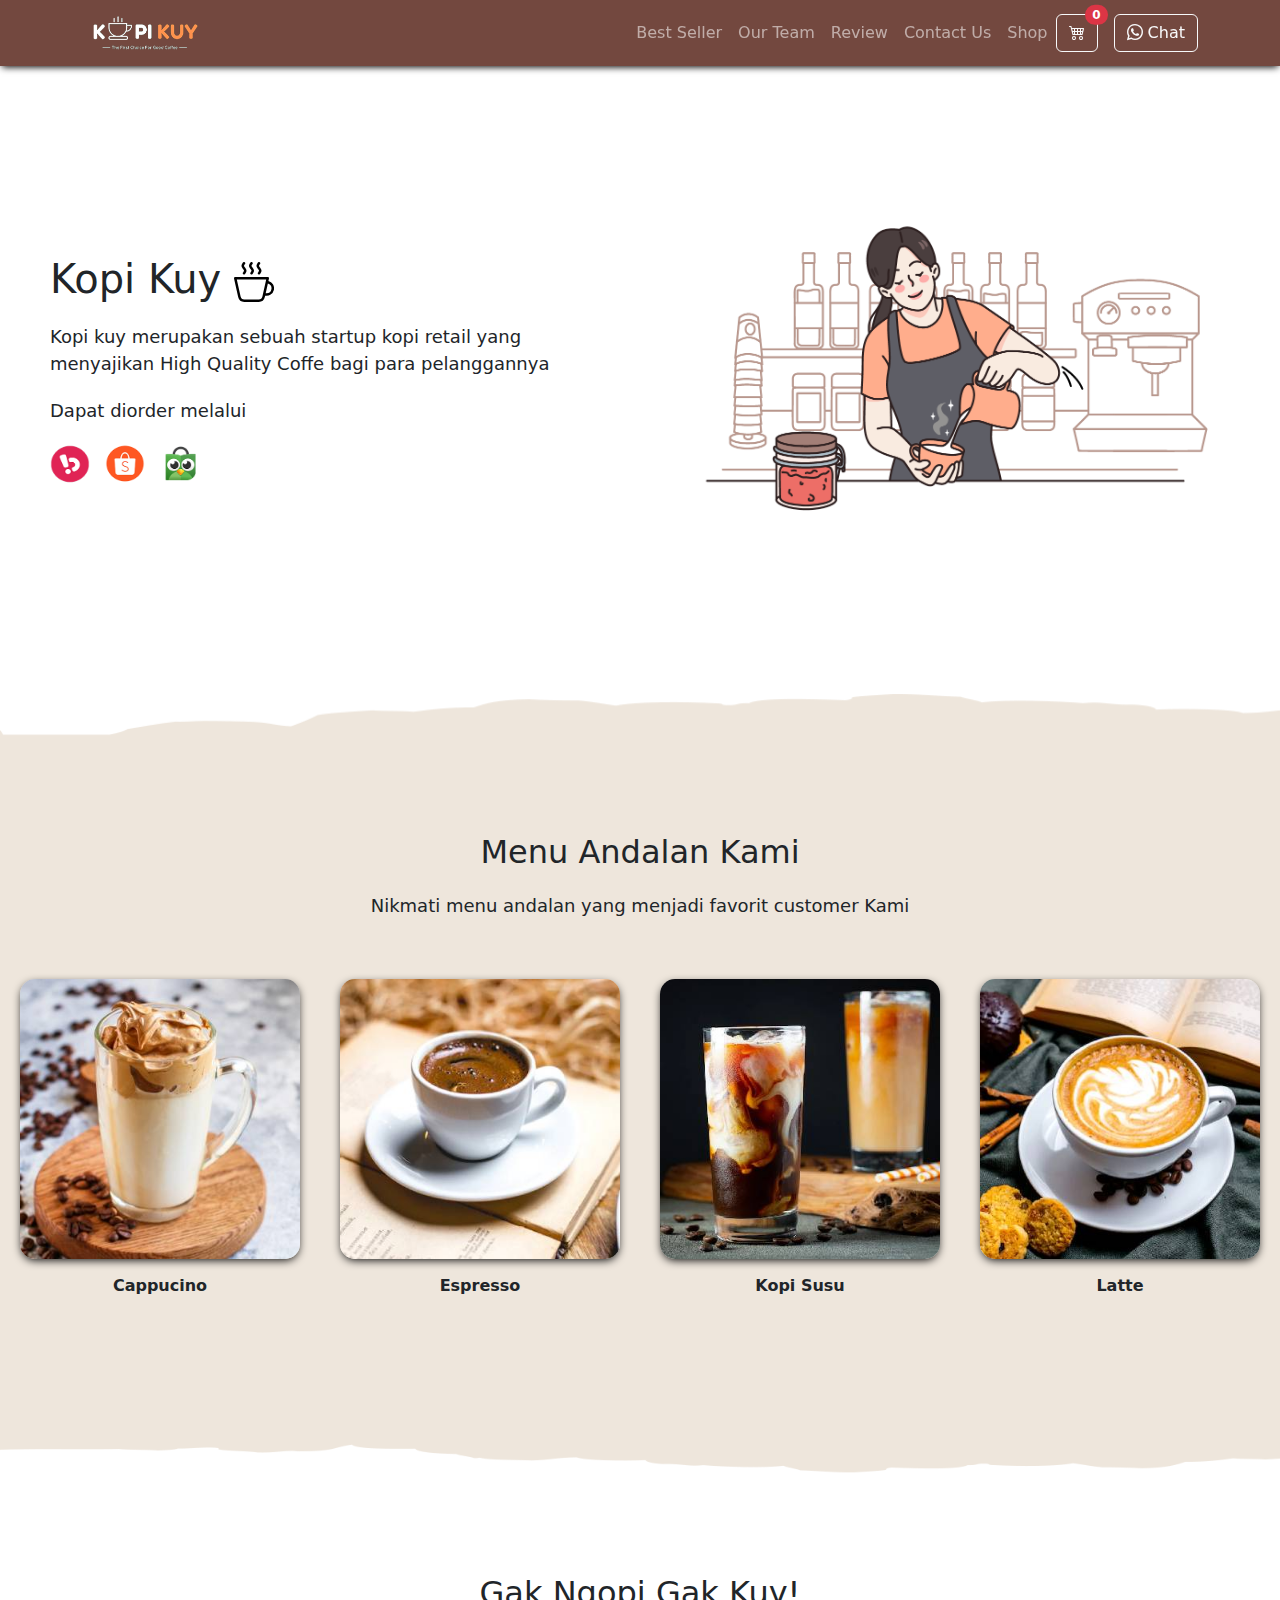
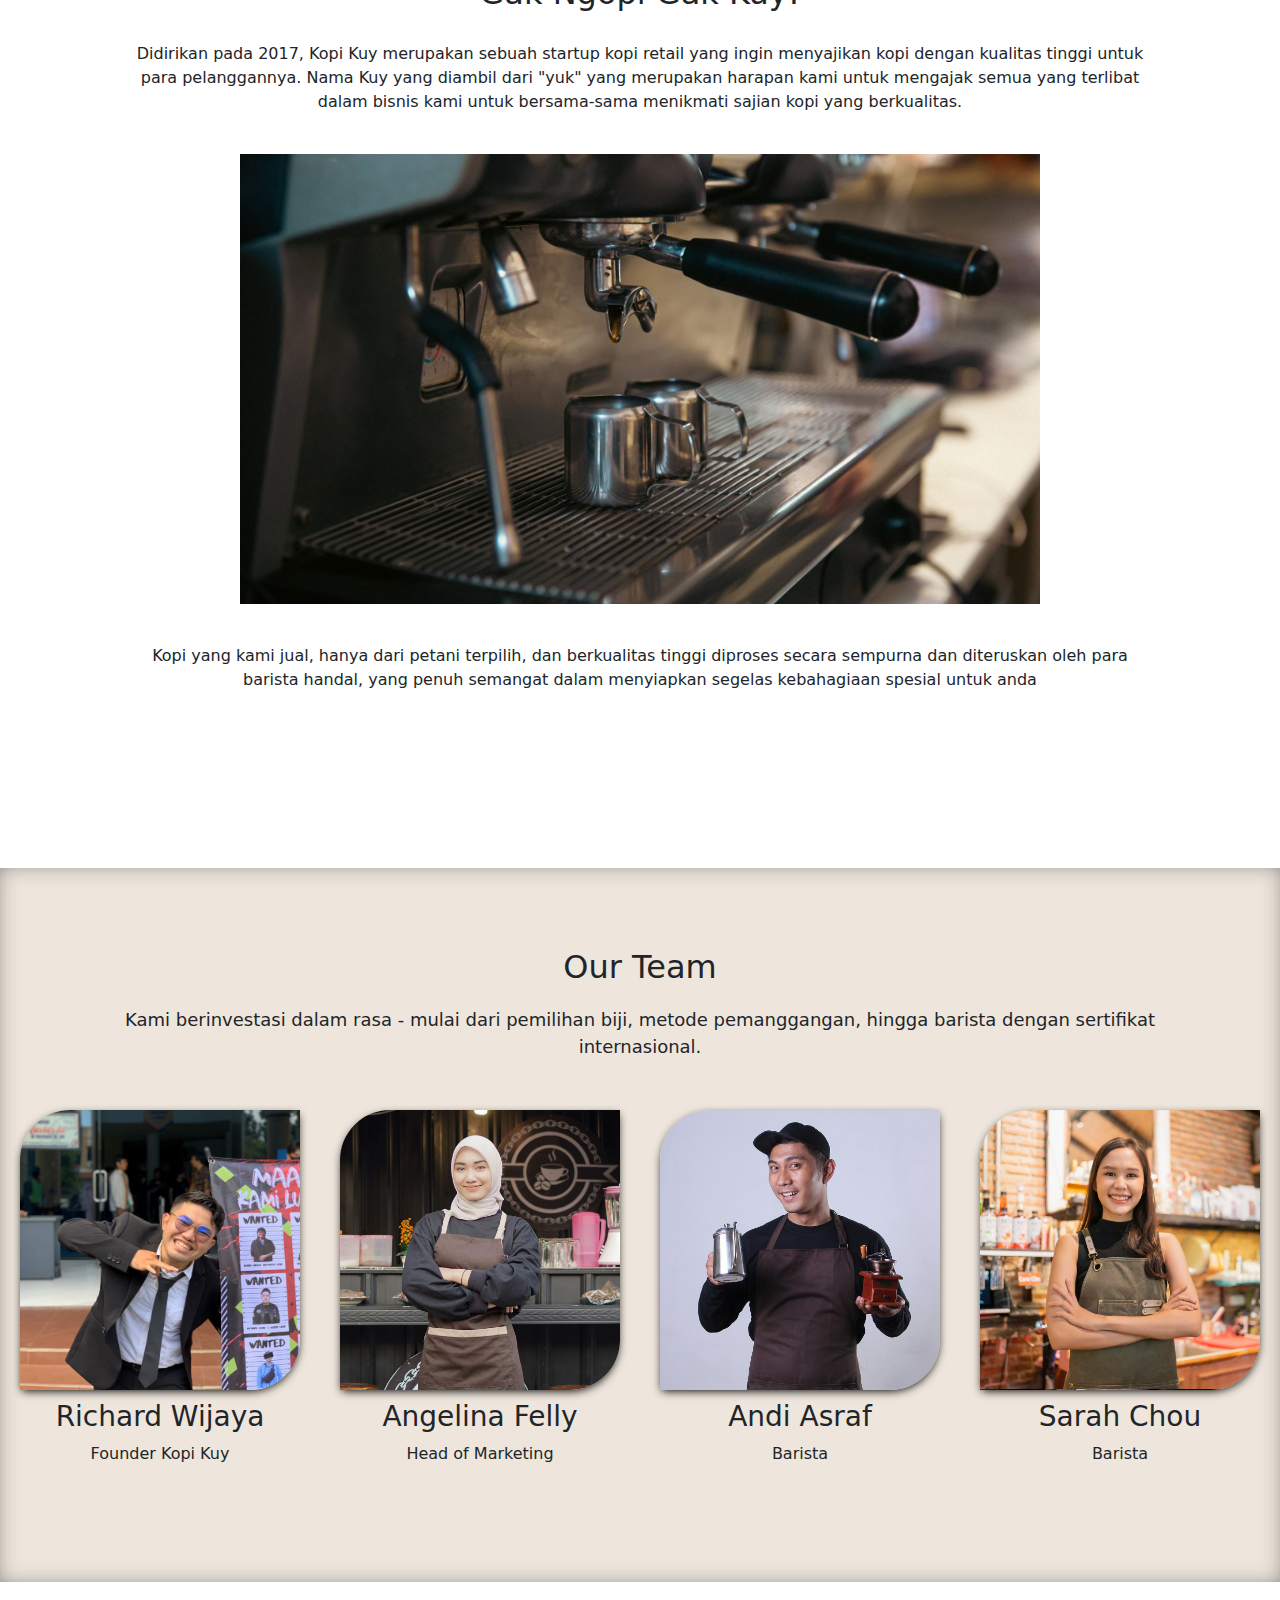
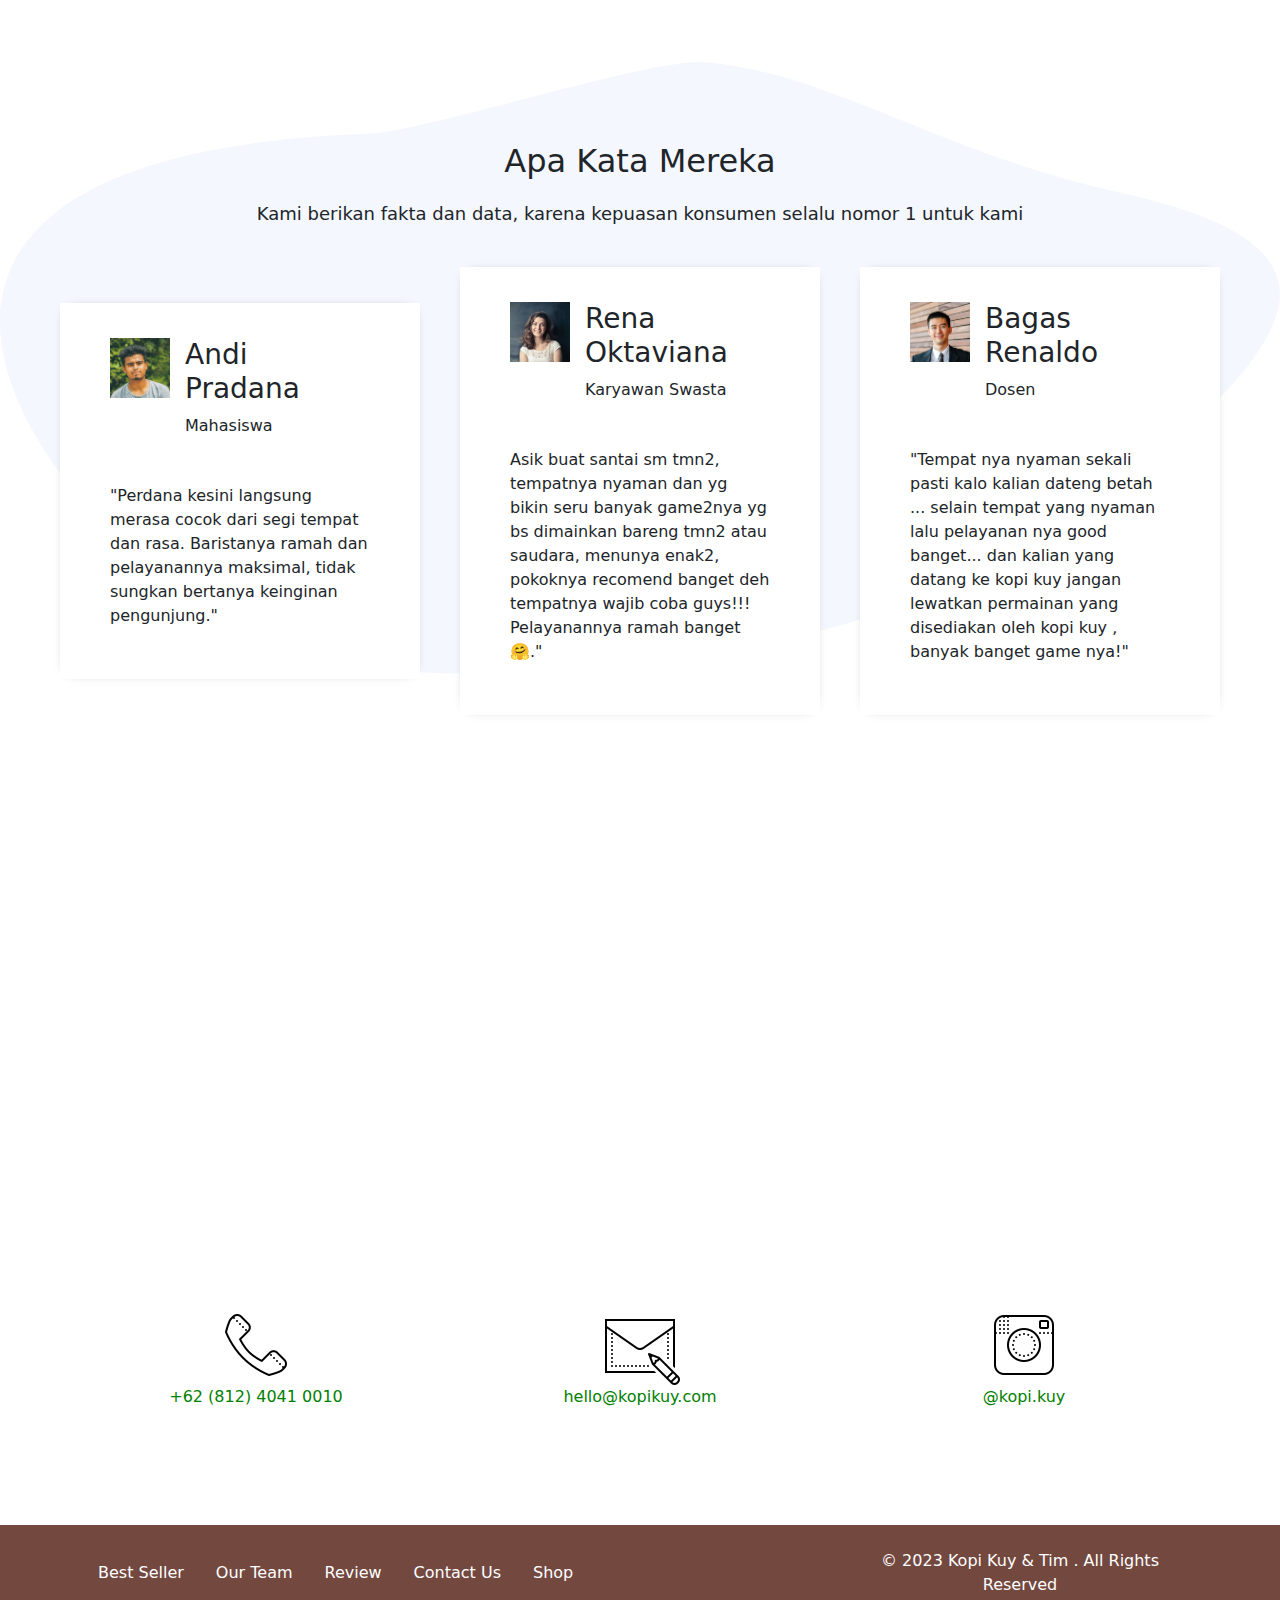
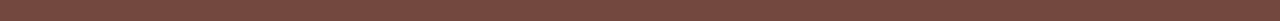
<file: index.html>
<!DOCTYPE html>
<html lang="id">

<head>
    <meta charset="UTF-8">
    <meta http-equiv="X-UA-Compatible" content="IE=edge">
    <meta name="viewport" content="width=device-width, initial-scale=1.0">
    <link rel="shortcut icon" href="images/favicon.ico" type="image/x-icon">
    <title>Website Kopi Kuy</title>
    <link rel="stylesheet" href="css/style.css">
    <link rel="stylesheet" href="vendor/bootstrap/bootstrap.min.css" />
    <link rel="stylesheet" href="vendor/bootstrap/bootstrap-icons.css" />
    <script src="vendor/bootstrap/bootstrap.bundle.min.js"></script>
    <script src="js/jquery-3.6.3.min.js"></script>

    <style>
        .bg-nav {
        background-color: #73483f;
      }
      .bg-cok {
        background-color: #f4ede5;
      }
    </style>

</head>

<body>
    <nav
      class="navbar sticky-top navbar-dark bg-nav navbar-expand-lg bisadicopy">
      <div class="container">
        <a class="navbar-brand" href="index.html">
          <img src="images/logo/logo_kuy.png" height="40" alt="image" />
        </a>
        <button
          class="navbar-toggler"
          type="button"
          data-bs-toggle="collapse"
          data-bs-target="#navbarNav11"
          aria-controls="navbarNav11"
          aria-expanded="false"
          aria-label="Toggle navigation">
          <span class="navbar-toggler-icon"></span>
        </button>
        <div class="collapse navbar-collapse" id="navbarNav11">
          <ul class="navbar-nav ms-auto">
            <li class="nav-item">
              <a class="nav-link" href="index.html#best-seller">Best Seller</a>
            </li>
            <li class="nav-item">
              <a class="nav-link" href="index.html#our-team">Our Team</a>
            </li>
            <li class="nav-item">
              <a class="nav-link" href="index.html#review">Review</a>
            </li>
            <li class="nav-item">
              <a class="nav-link" href="index.html#contact-us">Contact Us</a>
            </li>
            <li class="nav-item">
              <a class="nav-link" href="produk.html" target="_blank">Shop</a>
            </li>
          </ul>
          <a href="cart.html" class="btn btn-outline-light position-relative">
            <i class="bi bi-cart4"></i>
            <span
              id="cart_icon"
              class="position-absolute top-0 start-100 translate-middle badge rounded-pill bg-danger">
              0
            </span>
          </a>
          <a
            target="_blank"
            class="btn btn-outline-light ms-md-3"
            href="https://wa.me/6281240410010?text=halo kopi kuy saya mau pesan"
            ><i class="bi bi-whatsapp"></i> Chat</a
          >
        </div>
      </div>
    </nav>

    <!-- Tulis Kode HTML / <header> Setelah baris di bawah ini (baris 28) -->
        <header>
            <div class="kiri">
                <h1>Kopi Kuy
                    <img src="images/icon/icon_kopi.svg" alt="">
                </h1>
                <p>
                    Kopi kuy merupakan sebuah startup kopi retail yang menyajikan High Quality Coffe bagi para pelanggannya
                </p>
                <p>
                    Dapat diorder melalui
                </p>
                <div class="olshop">
                    <img src="images/logo/logo_bukalapak.png" alt="bukalapak">
                    <img src="images/logo/logo_shopee.png" alt="shopee">
                    <img src="images/logo/logo_tokopedia.png" alt="tokopedia">
                </div>
            </div>

            <div class="kanan">
                <img src="images/header/header1.png" alt="">
            </div>
        </header>


        <section class="best-seller" id="best-seller">
            <h2>Menu Andalan Kami</h2>
            <p>Nikmati menu andalan yang menjadi favorit customer Kami</p>
            <div class="produk">
                <img src="images/produk/product_capuchino.jpg" alt="cappucino">
                <p>Cappucino</p>
            </div>
            <div class="produk">
                <img src="images/produk/product_espresso.jpg" alt="espresso">
                <p>Espresso</p>
            </div>
            <div class="produk">
                <img src="images/produk/product_kopi_susu.jpg" alt="kopi susu">
                <p>Kopi Susu</p>
            </div>
            <div class="produk">
                <img src="images/produk/product_latte.jpg" alt="latte">
                <p>Latte</p>
            </div>
        </section>

        <section class="about-us" id="about-us">
            <h2>Gak Ngopi Gak Kuy!</h2>
            <p>Didirikan pada 2017, Kopi Kuy merupakan sebuah startup kopi retail yang ingin menyajikan kopi dengan kualitas tinggi untuk para pelanggannya. 
            Nama Kuy yang diambil dari "yuk" yang merupakan harapan kami untuk mengajak semua 
            yang terlibat dalam bisnis kami untuk bersama-sama menikmati sajian kopi yang berkualitas.</p>

            <img src="images/about-us/mesin-kopi.jpg" alt="">

            <p>Kopi yang kami jual, hanya dari petani terpilih, dan berkualitas tinggi diproses 
                secara sempurna dan diteruskan oleh para barista handal, yang penuh semangat 
                dalam menyiapkan segelas kebahagiaan spesial untuk anda</p>
        </section>

        <section class="our-team" id="our-team">
            <h2>Our Team</h2>
            <p>Kami berinvestasi dalam rasa - mulai dari pemilihan biji, metode pemanggangan, hingga barista dengan sertifikat internasional.</p>

            <div class="team">
                <img src="images/team/team1.jpg" alt="">
                <h3>Richard Wijaya</h3>
                <p>Founder Kopi Kuy</p>
            </div>
            <div class="team">
                <img src="images/team/team3.jpg" alt="">
                <h3>Angelina Felly</h3>
                <p>Head of Marketing</p>
            </div>
            <div class="team">
                <img src="images/team/team2.jpg" alt="">
                <h3>Andi Asraf</h3>
                <p>Barista</p>
            </div>
            <div class="team">
                <img src="images/team/team4.jpg" alt="">
                <h3>Sarah Chou</h3>
                <p>Barista</p>
            </div>
        </section>

        <section class="review" id="review">
            <h2>Apa Kata Mereka</h2>
            <p>Kami berikan fakta dan data, karena kepuasan konsumen selalu nomor 1 untuk kami</p>

            <div class="testimoni">
                <img src="images/customer/customer1.jpg" alt="">
                <div class="profile">
                    <h3>Andi Pradana</h3>
                    <p>Mahasiswa</p>  
                </div>
                <p>"Perdana kesini langsung merasa cocok dari segi tempat dan rasa. 
                    Baristanya ramah dan pelayanannya maksimal, tidak sungkan bertanya keinginan pengunjung."</p>
            </div>

            <div class="testimoni">
                <img src="images/customer/customer2.jpg" alt="">
                <div class="profile">
                    <h3>Rena Oktaviana</h3>
                    <p>Karyawan Swasta</p>                    
                </div>
                <p>Asik buat santai sm tmn2, tempatnya nyaman dan yg bikin seru banyak game2nya 
                    yg bs dimainkan bareng tmn2 atau saudara, menunya enak2, pokoknya recomend 
                    banget deh tempatnya wajib coba guys!!! Pelayanannya ramah banget 🤗."</p>
            </div>

            <div class="testimoni">
                <img src="images/customer/customer3.jpg" alt="">
                <div class="profile">
                    <h3>Bagas Renaldo</h3>
                    <p>Dosen</p>
                </div>
                <p>"Tempat nya nyaman sekali pasti kalo kalian dateng betah ... 
                    selain tempat yang nyaman lalu pelayanan nya good banget... 
                    dan kalian yang datang ke kopi kuy jangan lewatkan permainan yang disediakan 
                    oleh kopi kuy , banyak banget game nya!"</p>
            </div>
        </section>

        <section class="contact-us" id="contact-us">
            <iframe src="https://www.google.com/maps/embed?pb=!1m14!1m8!1m3!1d7932.741866032694!2d106.668581!3d-6.214715!3m2!1i1024!2i768!4f13.1!3m3!1m2!1s0x2e69f9912c7f297b%3A0xe5a3a671dae861ab!2sKopi%20kuy!5e0!3m2!1sid!2sid!4v1680617229460!5m2!1sid!2sid"
    allowfullscreen="" loading="lazy" referrerpolicy="no-referrer-when-downgrade"></iframe>

            <div class="kontak">
                <img src="images/icon/icon_phone.png" alt="">
                <p>+62 (812) 4041 0010</p>
            </div>
            <div class="kontak">
                <img src="images/icon/icon_mail.png" alt="">
                <p>hello@kopikuy.com</p>
            </div>
            <div class="kontak">
                <img src="images/icon/icon_instagram.png" alt="">
                <p>@kopi.kuy</p>
            </div>
        </section>

        <footer class="riki-block footer-small py-4 bg-nav position-relative">
            <div class="container">
              <div class="row align-items-center">
                <div class="col-12 col-md-8">
                  <ul class="nav justify-content-center justify-content-md-start">
                    <li class="nav-item">
                      <a class="nav-link" href="index.html#best-seller"
                        >Best Seller</a
                      >
                    </li>
                    <li class="nav-item">
                      <a class="nav-link" href="index.html#our-team">Our Team</a>
                    </li>
                    <li class="nav-item">
                      <a class="nav-link" href="index.html#review">Review</a>
                    </li>
                    <li class="nav-item">
                      <a class="nav-link" href="index.html#contact-us">Contact Us</a>
                    </li>
                    <li class="nav-item">
                      <a class="nav-link" href="produk.html">Shop </a>
                    </li>
                  </ul>
                </div>
      
                <div class="col-12 col-md-4 mt-4 mt-md-0 text-center text-md-right">
                  &copy; 2023 Kopi Kuy &amp; Tim . All Rights Reserved
                </div>
              </div>
            </div>
          </footer>
    <!--
        Kode HTML tidak boleh lewat dari batas ini
        Pastikan setiap section di tutup
        misalnya kode <section class="best-seller"> harus ada
        di bawah kode </header> (perhatikan ada garis miringnya
        dan setiap section harus setelah kode </section>
        jangan menulis <section> di dalam <section>
    -->
</body>

</html>
</file>
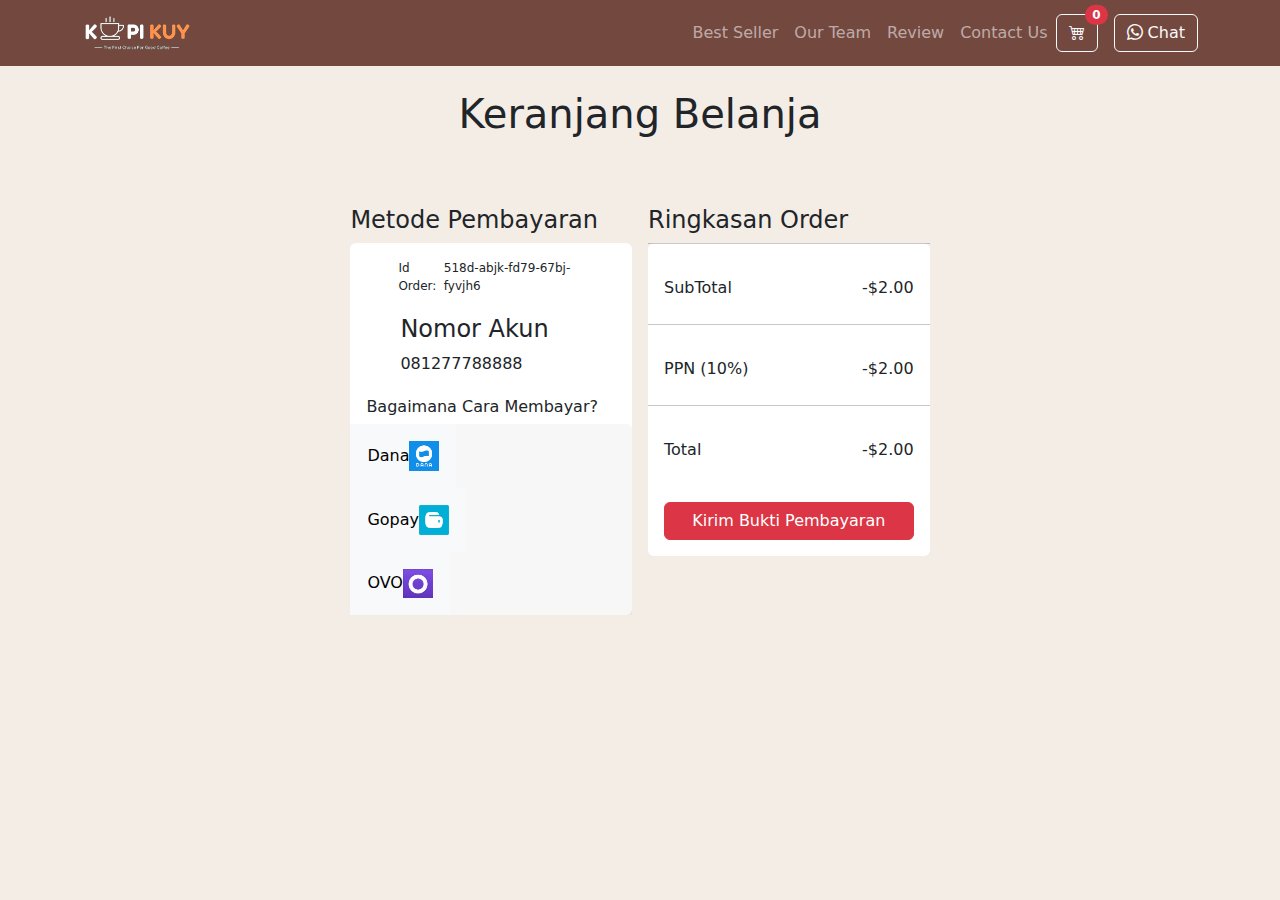
<file: cart.html>
<!DOCTYPE html>
<html lang="id">
  <head>
    <meta charset="UTF-8" />
    <meta name="viewport" content="width=device-width, initial-scale=1.0" />
    <title>Keranjang Belanja</title>
    <link rel="shortcut icon" href="images/favicon.ico" type="image/x-icon" />
    <link rel="stylesheet" href="vendor/bootstrap/bootstrap.min.css" />
    <link rel="stylesheet" href="vendor/bootstrap/bootstrap-icons.css" />
    <link
      href="https://cdn.jsdelivr.net/npm/bootstrap@5.0.0-alpha1/dist/css/bootstrap.min.css"
      rel="stylesheet" />
    <link
      href="https://cdnjs.cloudflare.com/ajax/libs/font-awesome/4.7.0/css/font-awesome.min.css"
      rel="stylesheet" />
    <script
      type="text/javascript"
      src="https://cdnjs.cloudflare.com/ajax/libs/jquery/3.2.1/jquery.min.js"></script>
    <link rel="shortcut icon" href="images/favicon.ico" type="image/x-icon" />
    <link rel="stylesheet" href="vendor/bootstrap/bootstrap.min.css" />
    <link rel="stylesheet" href="vendor/bootstrap/bootstrap-icons.css" />
    <style>
      .card {
        border: none;
      }
      .card-header {
        padding: 0.5rem 1rem;
        margin-bottom: 0;
        background-color: rgba(0, 0, 0, 0.03);
        border-bottom: none;
      }
      .btn-light:focus {
        color: #212529;
        background-color: #e2e6ea;
        border-color: #dae0e5;
        box-shadow: 0 0 0 0.2rem rgba(216, 217, 219, 0.5);
      }
      .form-control {
        height: 50px;
        border: 2px solid #eee;
        border-radius: 6px;
        font-size: 14px;
      }
      .form-control:focus {
        color: #495057;
        background-color: #fff;
        border-color: #039be5;
        outline: 0;
        box-shadow: none;
      }
      .bg-nav {
        background-color: #73483f;
      }
      .bg-cok {
        background-color: #f4ede5;
      }
      div.nomorakun {
        /* color mengatur warna tulisan */
        text-align: left;
        margin-top: 4px;
        margin-left: 50px;
        margin-bottom: 21px;
      }
      .oder {
        font-size: 12px;
      }
    </style>
  </head>

  <body class="bg-cok">
    <!--  -->
    <nav
      class="navbar sticky-top navbar-dark bg-nav navbar-expand-lg bisadicopy">
      <div class="container">
        <a class="navbar-brand" href="index.html">
          <img src="images/logo/logo_kuy.png" height="40" alt="image" />
        </a>
        <button
          class="navbar-toggler"
          type="button"
          data-bs-toggle="collapse"
          data-bs-target="#navbarNav11"
          aria-controls="navbarNav11"
          aria-expanded="false"
          aria-label="Toggle navigation">
          <span class="navbar-toggler-icon"></span>
        </button>
        <div class="collapse navbar-collapse" id="navbarNav11">
          <ul class="navbar-nav ms-auto">
            <li class="nav-item">
              <a class="nav-link" href="index.html#best-seller">Best Seller</a>
            </li>
            <li class="nav-item">
              <a class="nav-link" href="index.html#our-team">Our Team</a>
            </li>
            <li class="nav-item">
              <a class="nav-link" href="index.html#review">Review</a>
            </li>
            <li class="nav-item">
              <a class="nav-link" href="index.html#contact-us">Contact Us</a>
            </li>
          </ul>
          <a href="cart.html" class="btn btn-outline-light position-relative">
            <i class="bi bi-cart4"></i>
            <span
              id="cart_icon"
              class="position-absolute top-0 start-100 translate-middle badge rounded-pill bg-danger">
              0
            </span>
          </a>
          <a
            target="_blank"
            class="btn btn-outline-light ms-md-3"
            href="https://wa.me/6281240410010?text=halo kopi kuy saya mau pesan"
            ><i class="bi bi-whatsapp"></i> Chat</a
          >
        </div>
      </div>
    </nav>

    <section class="keranjang">
      <div class="container my-4">
        <h1 class="text-center mb-3">Keranjang Belanja</h1>
        <!-- tampilan -->
        <div class="row justify-content-center">
          <div class="col-12">
            <ul class="list-group mb-1" id="ul_list_produk"></ul>
          </div>
        </div>
        <!-- orderan -->
        <div class="row justify-content-center">
          <div id="keteranganharga" class="">
            <div class="container d-flex justify-content-center mt-5 mb-5">
              <div class="row g-3">
                <div class="col-md-6">
                  <h4>Metode Pembayaran</h4>
                  <div class="card">
                    <div
                      class="d-flex align-items-center justify-content-between mx-5 my-3">
                      <span class="oder">Id Order:</span>
                      <span class="oder">518d-abjk-fd79-67bj-fyvjh6</span>
                    </div>
                    <div class="nomorakun">
                      <h4>Nomor Akun</h4>
                      <h7>081277788888</h7>
                    </div>
                    <h6 class="mx-3">Bagaimana Cara Membayar?</h6>
                    <div class="accordion" id="accordionExample">
                      <div class="card">
                        <!-- Dana -->
                        <div class="card-header p-0" id="headingTwo">
                          <h2 class="mb-0">
                            <button
                              class="btn btn-light btn-block text-left collapsed p-3 rounded-0 border-bottom-custom"
                              type="button"
                              data-toggle="collapse"
                              data-target="#collapseTwo"
                              aria-expanded="false"
                              aria-controls="collapseTwo">
                              <div
                                class="d-flex align-items-center justify-content-between">
                                <span>Dana</span>
                                <img
                                  src="[data-uri]"
                                  width="30" />
                              </div>
                            </button>
                          </h2>
                        </div>
                        <div
                          id="collapseTwo"
                          class="collapse"
                          aria-labelledby="headingTwo"
                          data-parent="#accordionExample">
                          <div class="card-body">
                            <ol class="list-group list-group-numbered">
                              <li class="list-group-item">
                                Buka aplikasi DANA
                              </li>
                              <li class="list-group-item">Tap 'Kirim'</li>
                              <li class="list-group-item">
                                Tap 'Kirim ke Teman'
                              </li>
                              <li class="list-group-item">
                                Masukkan nomor tujuan (081277788888)
                              </li>
                              <li class="list-group-item">
                                Masukkan nominal yang akan dikirimkan (pastikan
                                sama dengan orderan)
                              </li>
                              <li class="list-group-item">
                                Pilih metode pembayaran menggunakan saldo DANA
                              </li>
                              <li class="list-group-item">
                                Pastikan nomor dan jumlah transfer sudah sesuai
                              </li>
                              <li class="list-group-item">Tap 'Bayar'</li>
                              <li class="list-group-item">Masukkan PIN DANA</li>
                              <li class="list-group-item">
                                Transakti berhasil
                              </li>
                            </ol>
                          </div>
                        </div>
                      </div>
                      <!-- gopay -->
                      <div class="card-header p-0" id="gopay">
                        <h2 class="mb-0">
                          <button
                            class="btn btn-light btn-block text-left collapsed p-3 rounded-0 border-bottom-custom"
                            type="button"
                            data-toggle="collapse"
                            data-target="#collapsegopay"
                            aria-expanded="false"
                            aria-controls="collapseTwo">
                            <div
                              class="d-flex align-items-center justify-content-between">
                              <span>Gopay</span>
                              <img
                                src="[data-uri]"
                                width="30" />
                            </div>
                          </button>
                        </h2>
                      </div>
                      <div
                        id="collapsegopay"
                        class="collapse"
                        aria-labelledby="gopay"
                        data-parent="#accordionExample">
                        <div class="card-body">
                          <ol class="list-group list-group-numbered">
                            <li class="list-group-item">Buka aplikasi Gojek</li>
                            <li class="list-group-item">
                              Pada halaman utama, klik menu "Bayar"
                            </li>
                            <li class="list-group-item">
                              Masukkan nomor tujuan (081277788888)
                            </li>
                            <li class="list-group-item">
                              Isi nominal saldo (pastikan sama dengan orderan).
                            </li>
                            <li class="list-group-item">Klik "Konfirmasi".</li>
                            <li class="list-group-item">
                              Pilih jenis pembayaran melalui ikon yang tersedia.
                              Anda juga dapat menambahkan catatan bila
                              diinginkan.
                            </li>
                            <li class="list-group-item">
                              Pilih mode "Teman" jika ingin transaksi dapat
                              dilihat oleh teman GoPay Anda dan teman GoPay
                              penerima.
                            </li>
                            <li class="list-group-item">
                              Klik "Konfirmasi & Bayar".
                            </li>
                            <li class="list-group-item">Masukkan PIN GoPay.</li>
                            <li class="list-group-item">
                              Tunggu sampai muncul notifikasi bahwa transfer
                              saldo telah berhasil.
                            </li>
                          </ol>
                        </div>
                      </div>
                      <!-- ovo -->
                      <div class="card-header p-0" id="ovo">
                        <h2 class="mb-0">
                          <button
                            class="btn btn-light btn-block text-left collapsed p-3 rounded-0 border-bottom-custom"
                            type="button"
                            data-toggle="collapse"
                            data-target="#collapseovo"
                            aria-expanded="false"
                            aria-controls="collapseTwo">
                            <div
                              class="d-flex align-items-center justify-content-between">
                              <span>OVO</span>
                              <img
                                src="[data-uri]"
                                width="30" />
                            </div>
                          </button>
                        </h2>
                      </div>
                      <div
                        id="collapseovo"
                        class="collapse"
                        aria-labelledby="ovo"
                        data-parent="#accordionExample">
                        <div class="card-body">
                          <ol class="list-group list-group-numbered">
                            <li class="list-group-item">Buka aplikasi OVO.</li>
                            <li class="list-group-item">
                              Masukkan security code.
                            </li>
                            <li class="list-group-item">
                              Pilih menu 'Transfer', kemudian pilih 'Ke sesama
                              OVO'.
                            </li>
                            <li class="list-group-item">
                              Masukkan nomor 081277778888.
                            </li>
                            <li class="list-group-item">
                              Masukkan nominal saldo (pastikan sama dengan
                              orderan).
                            </li>
                            <li class="list-group-item">Klik 'Lanjutkan'.</li>
                            <li class="list-group-item">
                              Di layar akan terlihat detail transaksi, periksa
                              detail tersebut mulai dari nomor tujuan dan jumlah
                              yang akan ditransfer.
                            </li>
                            <li class="list-group-item">
                              Setelah itu, klik 'Transfer'.
                            </li>
                            <li class="list-group-item">
                              Tunggu hingga proses transfer berhasil dilakukan.
                            </li>
                            <li class="list-group-item">
                              Transfer dari OVO ke OVO telah selesai dilakukan.
                            </li>
                          </ol>
                        </div>
                      </div>
                    </div>
                  </div>
                </div>
                <div class="col-md-6">
                  <h4>Ringkasan Order</h4>
                  <div class="card">
                    <!-- bas -->
                    <!-- <div class="d-flex align-items-center m-3">
                    <div>
                      <img
                        class="pic"
                        src="https://images.pexels.com/photos/7322083/pexels-photo-7322083.jpeg?auto=compress&cs=tinysrgb&dpr=2&w=500"
                        alt="" />
                    </div>
                    <div class="ps-3 d-flex flex-column justify-content">
                      <h3 class="fw-bold">Testing</h3>
                    </div>
                  </div> -->

                    <hr class="mt-0 line" />
                    <!-- bas -->
                    <div class="p-3">
                      <div class="d-flex justify-content-between mb-2">
                        <span>SubTotal</span>
                        <span id="subtotal_html">-$2.00</span>
                      </div>
                    </div>
                    <hr class="mt-0 line" />
                    <div class="p-3">
                      <div class="d-flex justify-content-between mb-2">
                        <span>PPN (10%)</span>
                        <span id="ppn_html">-$2.00</span>
                      </div>
                    </div>

                    <hr class="mt-0 line" />

                    <div class="p-3">
                      <div class="d-flex justify-content-between mb-2">
                        <span>Total</span>
                        <span id="total_html">-$2.00</span>
                      </div>
                    </div>

                    <div class="p-3">
                      <a
                        target="_blank"
                        class="btn btn-danger col-12"
                        href="https://wa.me/6281277778888?text=halo kopi kuy saya mau pesan">
                        Kirim Bukti Pembayaran
                      </a>
                    </div>
                  </div>
                </div>
              </div>
            </div>
          </div>
        </div>
      </div>
    </section>

    <script>
      var tmp_list_belanja = [];
      var hargatotal = 0;

      // Gambar Atas
      function updateListCart() {
        var list_belanja = localStorage.getItem("list_belanja");
        if (list_belanja != null) {
          var list_belanja_object = JSON.parse(
            localStorage.getItem("list_belanja")
          );
          list_belanja_object.forEach((item) => {
            hargatotal += item.hargaint;

            var idx = tmp_list_belanja.findIndex((itemTMP) => {
              if (itemTMP.nama === item.nama) {
                return true;
              }
              return false;
            });

            if (idx !== -1) {
              tmp_list_belanja[idx].qty = tmp_list_belanja[idx].qty + 1;
            } else {
              tmp_list_belanja.push(item);
            }
          });
          updateTampilan();
        }
      }

      updateListCart();

      function updateTampilan() {
        if (tmp_list_belanja.length < 1) {
          ul_list_produk.innerHTML = `<li class="list-group-item d-flex justify-content-center align-items-center"><h3>Keranjang Belanja Anda Kosong</h3></li>`;
          keteranganharga.classList.add("d-none");
        } else {
          keteranganharga.classList.remove("d-none");
          var template_list = ``;
          tmp_list_belanja.forEach((item, index) => {
            template_list += `<li class="list-group-item d-flex justify-content-between align-items-center">
                            <img src="${item.foto}" height="40" width="40">
                            <div class="ms-2 me-auto">
                                <div class="fw-bold">${item.nama}</div>
                                <span class="harga">${item.harga}</span> x
                                <span class="jumlah">${item.qty}</span>
                            </div>
                            <div class="fw-bold mx-3">${titikPemisahRupiah(
                              item.hargaint * item.qty
                            )}</div>
                            <button onclick="hapusProduk(${index})" class="btn btn-danger btn-sm">Hapus</span>
                        </li>`;
          });
          ul_list_produk.innerHTML = template_list;
          subtotal_html.innerHTML = titikPemisahRupiah(hargatotal);
          ppn_html.innerHTML = titikPemisahRupiah((hargatotal * 10) / 100);
          total_html.innerHTML = titikPemisahRupiah(
            hargatotal + (hargatotal * 10) / 100
          );
        }
      }

      /* Fungsi Untuk memberi titik ribuan pada rupiah untuk memudahkan pembacaan harga */
      function titikPemisahRupiah(x) {
        return x.toString().replace(/\B(?=(\d{3})+(?!\d))/g, ".");
      }

      /* Fungsi untuk menghapus quantity dan produk pada cart */

      function hapusProduk(index) {
        hargatotal = hargatotal - tmp_list_belanja[index].hargaint;

        var list_belanja = localStorage.getItem("list_belanja");
        var list_belanja_object = JSON.parse(
          localStorage.getItem("list_belanja")
        );
        var nama_produk = tmp_list_belanja[index].nama;

        var idx = list_belanja_object.findIndex((itemTMP) => {
          if (itemTMP.nama === nama_produk) {
            return true;
          }
          return false;
        });

        if (idx !== -1) {
          list_belanja_object.splice(idx, 1);
          localStorage.setItem(
            "list_belanja",
            JSON.stringify(list_belanja_object)
          );
        }
        if (tmp_list_belanja[index].qty > 1) {
          tmp_list_belanja[index].qty = tmp_list_belanja[index].qty - 1;
        } else {
          tmp_list_belanja.splice(index, 1);
        }
        updateTampilan();
      }
    </script>
    <script
      type="text/javascript"
      src="https://cdn.jsdelivr.net/npm/bootstrap@5.0.0-alpha1/dist/js/bootstrap.bundle.min.js"></script>

    <script type="text/javascript">
      var myLink = document.querySelector('a[href="#"]');
      myLink.addEventListener("click", function (e) {
        e.preventDefault();
      });
    </script>
  </body>
</html>
</file>
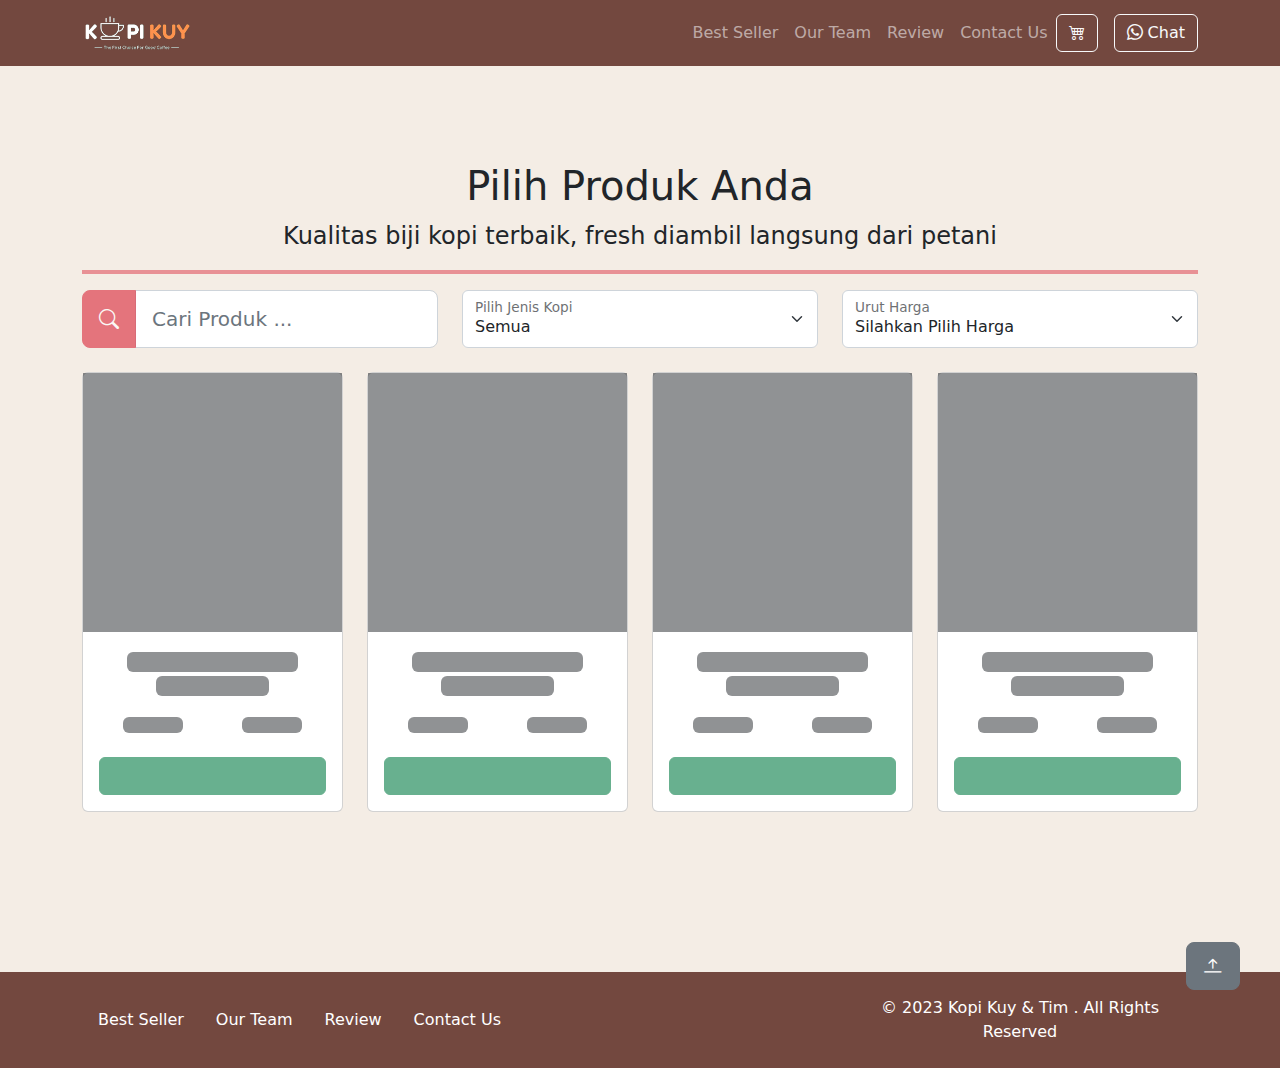
<file: produk.html>
<!DOCTYPE html>
<html lang="id">
  <head>
    <meta charset="UTF-8" />
    <meta http-equiv="X-UA-Compatible" content="IE=edge" />
    <meta name="viewport" content="width=device-width, initial-scale=1.0" />
    <link
      rel="shortcut icon"
      href="images/favicon/favicon.ico"
      type="image/x-icon" />
    <title>Produk</title>
    <link rel="shortcut icon" href="images/favicon.ico" type="image/x-icon" />
    <link rel="stylesheet" href="vendor/bootstrap/bootstrap.min.css" />
    <link rel="stylesheet" href="vendor/bootstrap/bootstrap-icons.css" />
    <script src="vendor/bootstrap/bootstrap.bundle.min.js"></script>
    <script src="js/jquery-3.6.3.min.js"></script>
    <style>
      /* tulis kode CSS internal di bawah sini */
      * {
        scroll-behavior: smooth;
      }
      #produk_not_found {
        display: flex;
        align-items: center;
        flex-direction: column;
        justify-content: center;
        height: 330px;
        border: 1px solid #d1d1d1;
        border-radius: 10px;
        margin: 10px 0;
        padding: 30px;
        font-size: 1.2rem;
        font-weight: 400;
      }
      #back-top {
        top: -30px;
        right: 40px;
      }
      @media (max-width: 600px) {
        #back-top {
          width: fit-content;
          top: -50px;
          left: 50%;
          transform: translate(-50%, 50%);
        }
      }
      .bg-nav {
        background-color: #73483f;
      }
      .bg-cok {
        background-color: #f4ede5;
      }

      /* Batas Akhir penulisan kode CSS internal */
    </style>
  </head>

  <body class="bg-cok">
    <!-- Tulis Kode Bootstrap Di Bawah Sini -->

    <nav
      class="navbar sticky-top navbar-dark bg-nav navbar-expand-lg bisadicopy">
      <div class="container">
        <a class="navbar-brand" href="index.html">
          <img src="images/logo/logo_kuy.png" height="40" alt="image" />
        </a>
        <button
          class="navbar-toggler"
          type="button"
          data-bs-toggle="collapse"
          data-bs-target="#navbarNav11"
          aria-controls="navbarNav11"
          aria-expanded="false"
          aria-label="Toggle navigation">
          <span class="navbar-toggler-icon"></span>
        </button>
        <div class="collapse navbar-collapse" id="navbarNav11">
          <ul class="navbar-nav ms-auto">
            <li class="nav-item">
              <a class="nav-link" href="index.html#best-seller">Best Seller</a>
            </li>
            <li class="nav-item">
              <a class="nav-link" href="index.html#our-team">Our Team</a>
            </li>
            <li class="nav-item">
              <a class="nav-link" href="index.html#review">Review</a>
            </li>
            <li class="nav-item">
              <a class="nav-link" href="index.html#contact-us">Contact Us</a>
            </li>
          </ul>
          <a href="cart.html" class="btn btn-outline-light position-relative">
            <i class="bi bi-cart4"></i>
            <span
              id="cart_icon"
              class="position-absolute top-0 start-100 translate-middle badge rounded-pill bg-danger">
              0
            </span>
          </a>
          <a
            target="_blank"
            class="btn btn-outline-light ms-md-3"
            href="https://wa.me/6281240410010?text=halo kopi kuy saya mau pesan"
            ><i class="bi bi-whatsapp"></i> Chat</a
          >
        </div>
      </div>
    </nav>

    <section class="riki-block produk text-center my-5 py-5">
      <div class="container">
        <h1>Pilih Produk Anda</h1>
        <p class="fs-4">
          Kualitas biji kopi terbaik, fresh diambil langsung dari petani
        </p>

        <hr class="border border-danger border-2 opacity-50" />

        <!-- Ini Untuk Select -->
        <div class="row gap-2 gap-md-0">
          <div class="col-md-4">
            <div class="input-group input-group-lg h-100">
              <button
                aria-readonly="true"
                disabled
                class="btn btn-danger"
                type="button"
                id="btn-cari-produk">
                <i class="bi bi-search"></i>
              </button>
              <input
                id="cari-produk"
                type="search"
                class="form-control"
                placeholder="Cari Produk ..."
                aria-label="Cari produk search" />
            </div>
          </div>
          <div class="col-md-4">
            <div class="form-floating">
              <select class="form-select" id="select_kopi">
                <option selected value="semua">Semua</option>
                <option value="arabica">Arabica</option>
                <option value="robusta">Robusta</option>
                <option value="milkshake">milkshake</option>
                <option value="nonkopi">Non Kopi</option>
              </select>
              <label for="select_kopi">Pilih Jenis Kopi</label>
            </div>
          </div>
          <div class="col-md-4">
            <div class="form-floating">
              <select class="form-select" id="filter_harga">
                <option selected disabled>Silahkan Pilih Harga</option>
                <option value="paling_mahal">Paling Mahal</option>
                <option value="paling_murah">Paling Murah</option>
              </select>
              <label for="filter_harga">Urut Harga</label>
            </div>
          </div>
        </div>

        <div id="produk_not_found" class="mt-4">
          <svg
            class="w-25"
            xmlns="http://www.w3.org/2000/svg"
            data-name="Layer 1"
            width="982.48732"
            height="763.01413"
            viewBox="0 0 982.48732 763.01413"
            xmlns:xlink="http://www.w3.org/1999/xlink">
            <circle cx="559.4329" cy="333.06116" r="40.02979" fill="#e6e6e6" />
            <path
              d="M766.295,452.99465l-41.832-41.832a44.307,44.307,0,0,0-14.42627-61.92578,44.45758,44.45758,0,0,0-58.91358,12.23779,44.30652,44.30652,0,0,0,60.03321,62.99512l41.832,41.832A9.40939,9.40939,0,0,0,766.295,452.99465ZM709.59431,409.6011a31.68421,31.68421,0,1,1,9.27978-22.40381A31.58568,31.58568,0,0,1,709.59431,409.6011Z"
              transform="translate(-108.75634 -68.49293)"
              fill="#3f3d56" />
            <path
              d="M1069.529,514.69884C1176.50914,633.00725,866.39184,803.50707,615.8095,803.50707S191.86334,671.39983,162.09,514.69884C89.89987,134.75174,777.16735-106.74054,615.8095,225.89055,380.61181,710.73882,985.27984,421.5284,1069.529,514.69884Z"
              transform="translate(-108.75634 -68.49293)"
              fill="#e6e6e6" />
            <path
              d="M1021.529,542.69884C1128.50914,661.00725,818.39184,831.50707,567.8095,831.50707S143.86334,699.39983,114.09,542.69884C41.89987,162.75174,729.16735-78.74054,567.8095,253.89055,332.61181,738.73882,937.27984,449.5284,1021.529,542.69884Z"
              transform="translate(-108.75634 -68.49293)"
              fill="#3f3d56" />
            <path
              d="M258.35026,265.31823c-75.06741-3.30525-133.27133-19.49788-132.50668-36.86436.45844-10.41178,21.70324-18.7842,58.28677-22.96955a1,1,0,1,1,.22727,1.987c-34.46168,3.943-56.11733,12.01678-56.516,21.07051-.69148,15.70451,59.11433,31.63093,130.59659,34.77832s132.4564-7.461,133.14787-23.16554c.40032-9.09178-20.59681-19.06558-54.79775-26.0284a1.00008,1.00008,0,1,1,.3991-1.95993c36.3011,7.39058,56.85694,17.624,56.39672,28.0763C392.81953,257.60908,333.41767,268.62348,258.35026,265.31823Z"
              transform="translate(-108.75634 -68.49293)"
              fill="#198754" />
            <path
              d="M191.67927,268.22672a76.98277,76.98277,0,0,0,133.03578,5.52178A1211.97551,1211.97551,0,0,1,191.67927,268.22672Z"
              transform="translate(-108.75634 -68.49293)"
              fill="#198754" />
            <path
              d="M333.019,252.71347a76.997,76.997,0,1,0-147.74945-5.70562A572.23325,572.23325,0,0,0,333.019,252.71347Z"
              transform="translate(-108.75634 -68.49293)"
              fill="#198754" />
            <circle cx="168.83353" cy="123.60073" r="9" fill="#fff" />
            <circle cx="122.51347" cy="152.59128" r="15" fill="#fff" />
            <circle cx="348.90479" cy="142.89813" r="9.99975" fill="#198754" />
            <circle cx="122.90479" cy="452.89813" r="6.00007" fill="#e6e6e6" />
            <circle cx="542.90479" cy="658.89813" r="6.00007" fill="#e6e6e6" />
            <circle cx="151.90479" cy="339.89813" r="3.00007" fill="#e6e6e6" />
            <circle cx="399.90479" cy="563.89813" r="3.00007" fill="#e6e6e6" />
            <circle cx="850.90479" cy="534.89813" r="3.00007" fill="#e6e6e6" />
            <circle cx="709.90479" cy="623.89813" r="3.00007" fill="#e6e6e6" />
            <circle cx="562.90479" cy="515.89813" r="3.00007" fill="#e6e6e6" />
            <circle cx="372.90479" cy="219.89813" r="3.00007" fill="#e6e6e6" />
            <circle cx="396.90479" cy="71.89813" r="3.00007" fill="#e6e6e6" />
            <circle cx="382.90479" cy="694.89813" r="3.00007" fill="#e6e6e6" />
            <circle cx="234.90479" cy="631.89813" r="3.00007" fill="#e6e6e6" />
            <circle cx="703.90479" cy="523.89813" r="3.00007" fill="#e6e6e6" />
            <circle cx="148.3737" cy="224.7987" r="9" fill="#fff" />
            <path
              d="M460.6612,431.39114c0,26.88035-41.55939,89.516-53.70465,107.24669a3.99188,3.99188,0,0,1-6.5907,0c-12.14526-17.73066-53.70465-80.36634-53.70465-107.24669a57,57,0,1,1,114,0Z"
              transform="translate(-108.75634 -68.49293)"
              fill="#fff" />
            <circle cx="294.90486" cy="358.8982" r="29" fill="#198754" />
            <ellipse
              cx="294.40486"
              cy="496.3982"
              rx="33.5"
              ry="6.5"
              fill="#fff" />
            <path
              d="M925.60957,386.41245a10.52681,10.52681,0,0,0-.64106,1.52851l-47.783,13.27682-8.61085-8.42662L854.1589,404.12429,867.953,420.52338a8,8,0,0,0,9.35283,2.169l51.61632-22.78484a10.49709,10.49709,0,1,0-3.31256-13.49509Z"
              transform="translate(-108.75634 -68.49293)"
              fill="#ffb8b8" />
            <path
              d="M875.50191,401.996l-17.9352,13.95958a4.5,4.5,0,0,1-6.68163-1.33719L839.73843,394.891a12.49741,12.49741,0,0,1,19.76923-15.29426l16.33819,15.59379a4.5,4.5,0,0,1-.34394,6.80543Z"
              transform="translate(-108.75634 -68.49293)"
              fill="#198754" />
            <path
              d="M930.19158,379.80967l18.18807,8.1829a3.14913,3.14913,0,0,1,1.57976,4.16384l-2.15339,4.78633a1.05293,1.05293,0,0,1,.52659,1.38795l-.86136,1.91453a1.05292,1.05292,0,0,1-1.388.52659l-.86136,1.91453a1.05292,1.05292,0,0,1,.52659,1.388l-.86136,1.91453a1.0529,1.0529,0,0,1-1.38794.52659L931.8709,432.36162a3.14914,3.14914,0,0,1-4.16384,1.57977l-18.18807-8.1829a3.14915,3.14915,0,0,1-1.57977-4.16384l18.08852-40.20522A3.14913,3.14913,0,0,1,930.19158,379.80967Z"
              transform="translate(-108.75634 -68.49293)"
              fill="#3f3d56" />
            <path
              d="M912.82137,423.21181l14.59056,6.57106a3.03424,3.03424,0,0,0,3.99937-1.51155l6.73892-14.98951,2.34078-5.196,6.09875-13.562a3.026,3.026,0,0,0-1.51149-3.98886l-4.58726-2.06786L930.47694,383.964a3.02112,3.02112,0,0,0-3.98861,1.522L920.589,398.59669l-6.7179,14.92653-2.56118,5.69979A3.022,3.022,0,0,0,912.82137,423.21181Z"
              transform="translate(-108.75634 -68.49293)"
              fill="#f2f2f2" />
            <polygon
              points="773.577 540.443 785.837 540.442 791.67 493.154 773.575 493.155 773.577 540.443"
              fill="#ffb8b8" />
            <path
              d="M879.2066,604.93325l24.1438-.001h.001a15.38605,15.38605,0,0,1,15.38648,15.38623v.5l-39.53052.00146Z"
              transform="translate(-108.75634 -68.49293)"
              fill="#2f2e41" />
            <polygon
              points="805.577 537.443 817.837 537.442 823.67 490.154 805.575 490.155 805.577 537.443"
              fill="#ffb8b8" />
            <path
              d="M911.2066,601.93325l24.1438-.001h.001a15.38605,15.38605,0,0,1,15.38648,15.38623v.5l-39.53052.00146Z"
              transform="translate(-108.75634 -68.49293)"
              fill="#2f2e41" />
            <path
              d="M827.34138,497.97109a39.41035,39.41035,0,0,0,36.8999,26.81006l.62012.01c6.32959.18,13.75976-1.86,21.0498-4.79,14.3999-5.79,28.23-15.06,31.8999-17.61l-6.21972,59.79-2.52,24.24a4.51415,4.51415,0,0,0,4.48,4.97h15.52978a4.50547,4.50547,0,0,0,4.35987-3.36l25.64013-97.65a19.032,19.032,0,0,0-19.71-23.83l-53.25976,3.65,3.71972-14.88-47.54-3.16-.13965.1c-1.14013.83-2.25,1.7-3.31005,2.61a40.27149,40.27149,0,0,0-6.99024,7.66A38.48741,38.48741,0,0,0,827.34138,497.97109Z"
              transform="translate(-108.75634 -68.49293)"
              fill="#2f2e41" />
            <path
              d="M827.34138,497.97109a39.41035,39.41035,0,0,0,36.8999,26.81006,196.14623,196.14623,0,0,0,22.56982-13.39l-.8999,8.61-7.83984,75.42a4.51415,4.51415,0,0,0,4.48,4.97h15.52978a4.50547,4.50547,0,0,0,4.35987-3.36l9.15039-34.85,16.48974-62.8a19.032,19.032,0,0,0-19.71-23.83l-53.25976,3.65,3.71972-14.88-26.98-1.79A38.48741,38.48741,0,0,0,827.34138,497.97109Z"
              transform="translate(-108.75634 -68.49293)"
              fill="#2f2e41" />
            <path
              d="M838.7735,458.32082l-.35766-.043-8.29517-40.78515c-.071-.354-6.85229-35.5332,13.93677-53.92432l.36182-2.51709a4.50032,4.50032,0,0,1,5.78711-3.65771l19.58471,6.0747a4.49086,4.49086,0,0,1,3.019,5.4419l-1.90381,7.2417c2.63989,3.1001,33.7146,40.51221,22.89038,69.33545L888.9488,464.439Z"
              transform="translate(-108.75634 -68.49293)"
              fill="#198754" />
            <path
              d="M920.09389,426.48986a10.52591,10.52591,0,0,0-1.32908.99037l-47.89739-12.858-3.13136-11.634-18.17538,2.43095,3.54192,21.13437a8,8,0,0,0,6.95146,6.62248l56.032,6.619a10.4971,10.4971,0,1,0,4.00785-13.30516Z"
              transform="translate(-108.75634 -68.49293)"
              fill="#ffb8b8" />
            <path
              d="M869.022,414.43646,846.48068,417.34a4.5,4.5,0,0,1-5.07405-4.54822l.42987-22.65461a12.49741,12.49741,0,0,1,24.79917-3.12052l6.14215,21.73423a4.5,4.5,0,0,1-3.75583,5.68559Z"
              transform="translate(-108.75634 -68.49293)"
              fill="#198754" />
            <circle cx="753.92061" cy="258.80372" r="24.56103" fill="#ffb8b8" />
            <path
              d="M861.3848,329.34791l-3.075-5.59966c-5.82461,23.73215,4.46383,43.37315,4.46383,43.37315l-39.93243-18.601.38033-6.59991-3.95134,4.484-5.67747-3.12872-.74992-4.28064-4.28563,1.06158,15.64354-28.38736c15.18238-27.01314,37.25508-16.69982,37.25508-16.69982,35.11544-1.66934,30.82681,32.97543,30.82681,32.97543Z"
              transform="translate(-108.75634 -68.49293)"
              fill="#2f2e41" />
            <ellipse
              cx="556.1612"
              cy="472.39114"
              rx="12.17949"
              ry="47.5"
              transform="translate(-275.75171 306.36236) rotate(-32.66242)"
              fill="#3f3d56" />
          </svg>
          <h6 class="fs-5 mt-3">Produk tidak ditemukan</h6>
          <p class="fs-6">
            Produk yang anda cari tidak ditemukan, silahkan cari produk lainnya
          </p>
        </div>

        <div
          id="baris_produk"
          class="row row-cols-1 row-cols-sm-2 row-cols-md-3 row-cols-lg-4 text-center mt-4"></div>
      </div>
    </section>

    <footer class="riki-block footer-small py-4 bg-nav position-relative">
      <div class="container">
        <div class="row align-items-center">
          <div class="col-12 col-md-8">
            <ul class="nav justify-content-center justify-content-md-start">
              <li class="nav-item">
                <a class="nav-link" href="index.html#best-seller"
                  >Best Seller</a
                >
              </li>
              <li class="nav-item">
                <a class="nav-link" href="index.html#our-team">Our Team</a>
              </li>
              <li class="nav-item">
                <a class="nav-link" href="index.html#review">Review</a>
              </li>
              <li class="nav-item">
                <a class="nav-link" href="index.html#contact-us">Contact Us</a>
              </li>
            </ul>
          </div>

          <div class="col-12 col-md-4 mt-4 mt-md-0 text-center text-md-right">
            <button
              id="back-top"
              type="button"
              class="btn btn-lg btn-secondary position-absolute">
              <i class="bi bi-arrow-bar-up"></i>
            </button>
            &copy; 2023 Kopi Kuy &amp; Tim . All Rights Reserved
          </div>
        </div>
      </div>
    </footer>

    <script>
      /* Tulis Javascript Di bawah Sini */

      var sumber = "https://rikikurnia.com/prakerja/api/kopi";
      var sumber2 = "data.json";
      var selectedData = [];

      var $produkNotFound = $("#produk_not_found");
      var $backTop = $("#back-top");

      $produkNotFound.hide();

      $backTop.click(function () {
        $("html, body").scrollTop(0);
      });

      function showLoadingFetchData() {
        [1, 2, 3, 4].forEach((item) => {
          baris_produk.innerHTML += `
                        <div class="col mb-4">
                            <div class="card p-0" aria-hidden="true">
                                <span class="placeholder" style="height: 259px;"></span>
                                <div class="card-body">
                                    <h5 class="card-title placeholder-glow">
                                        <span class="placeholder col-9 rounded"></span>
                                        <span class="placeholder col-6 rounded"></span>
                                    </h5>
                                    <p class="card-text placeholder-glow d-flex gap-2 justify-content-between my-4 mx-4">
                                        <span class="placeholder col-4 rounded"></span>
                                        <span class="placeholder col-4 rounded"></span>
                                    </p>
                                    <a class="btn btn-success disabled placeholder w-100"></a>
                                </div>
                            </div>
                        </div>
                    `;
        });
      }

      function fetchData(dipilih) {
        showLoadingFetchData();
        if (dipilih === "semua") {
          $.when($.getJSON(sumber), $.getJSON(sumber2)).then(function (
            dataSumber,
            dataSumber2
          ) {
            selectedData = [
              ...dataSumber[0].robusta,
              ...dataSumber2[0].nonkopi,
              ...dataSumber2[0].milkshake,
              ...dataSumber[0].arabica,
            ];
            displayData(selectedData);
          });
        } else if (dipilih === "nonkopi") {
          $.getJSON(sumber2).then(function (data) {
            selectedData = data.nonkopi;
            displayData(selectedData);
          });
        } else if (dipilih === "milkshake") {
          $.getJSON(sumber2).then(function (data) {
            selectedData = data.milkshake;
            displayData(selectedData);
          });
        } else {
          $.getJSON(sumber).then(function (data) {
            selectedData = data[dipilih];
            displayData(selectedData);
          });
        }
      }

      function displayData(data_kopi) {
        baris_produk.innerHTML = "";

        if (data_kopi.length === 0) {
          $produkNotFound.show();
        } else {
          $produkNotFound.hide();
          data_kopi.forEach((item) => {
            baris_produk.innerHTML += `<div class="col mb-4">
                            <div class="card">
                                <img src="${
                                  item.foto
                                }" class="card-img-top" alt="...">
                                <div class="card-body">
                                    <h5 class="card-title">${item.nama}</h5>
                                    <div class="row hargasize my-4">
                                        <div class="col">
                                            ${item.size}
                                        </div>
                                        <div class="col fw-bold text-primary">
                                            Rp. ${item.harga}
                                        </div>
                                    </div>
                                    <button onclick='addToCart(${JSON.stringify(
                                      {
                                        nama: item.nama,
                                        harga: item.harga,
                                        foto: item.foto,
                                        hargaint:
                                          item.harga.split(".").join("") * 1,
                                        qty: 1,
                                      }
                                    )})' href="${
              item.link
            }" class="addToCart btn btn-success w-100">
                                <i class="bi bi-cart4"></i> Add To Cart
                            </button>
                                </div>
                            </div>
                        </div>`;
          });
        }
      }

      $(document).ready(function () {
        fetchData("semua");

        $("#select_kopi").change(function () {
          var dipilih = $(this).val();
          fetchData(dipilih);
        });

        $("#filter_harga").change(function () {
          var dipilih = $(this).val();
          var keyword = $("#cari-produk").val().toLowerCase();

          if (dipilih === "paling_mahal") {
            selectedData.sort((a, b) => b.harga - a.harga);
          } else if (dipilih === "paling_murah") {
            selectedData.sort((a, b) => a.harga - b.harga);
          }

          if (keyword !== "") {
            var filteredData = selectedData.filter((item) =>
              item.nama.toLowerCase().includes(keyword)
            );
            displayData(filteredData);
          } else {
            // If no search keyword, display the sorted selectedData
            displayData(selectedData);
          }
        });

        $("#cari-produk").on("input", function () {
          var keyword = $(this).val().toLowerCase();
          var filteredData = selectedData.filter((item) =>
            item.nama.toLowerCase().includes(keyword)
          );
          displayData(filteredData);
        });
      });

      var list_belanja = [];
      function addToCart(item) {
        //itemObj = JSON.parse(item)
        list_belanja.push(item);
        localStorage.setItem("list_belanja", JSON.stringify(list_belanja));
        alert("Berhasil Menambah Produk");
        updateCartIcon();
      }
      function updateCartIcon() {
        cart_icon.classList.add("d-none");
        let list_belanja = localStorage.getItem("list_belanja");
        if (list_belanja != null) {
          list_belanja = JSON.parse(list_belanja);
          cart_icon.textContent = list_belanja.length;
          if (list_belanja.length > 0) cart_icon.classList.remove("d-none");
        }
      }
      updateCartIcon();

      /* Batas Akhir penulisan kode Javascript */
    </script>
  </body>
</html>
</file>
<file: css/style.css>
/* Kode * di bawah ini untuk mereset tampilan setiap web browser supaya seragam */

* {
   box-sizing: border-box;
   margin: 0;
   padding: 0;
}

html {
   /* scroll-behavior: smooth agar scroll ketika klik pada navigasi menjadi halus */
   scroll-behavior: smooth;
}

/* 
Kode di bawah ini untuk mengatur nav sampai footer agar memiliki tampilan flexibel
selengkapnya akan di bahas di hari ke 3
*/


nav,
header,
section,
footer {
   /* 
      display: flex memiliki pengaturan yang dapat mengatur agar elemen
      di dalamnya memiliki ukuran yang fleksibel
      digunakan saat ada elemen yang isinya lebih dari satu kolom
   */
   display: flex;
   /* 
      align-items: center mengatur elemen di dalamnya rata tengah vertikal
   */
   align-items: center;

   /* 
      justify-content: center mengatur elemen di dalamnya rata tengah horizontal
   */
   justify-content: center;

   /* 
      flex-wrap: wrap mengatur agar jika lebar elemen berlebih, maka elemen
      akan otomatis diletakan di baris baru (tidak dipaksakan di satu baris)
   */
   flex-wrap: wrap;
}



/* 
Kode @font-face untuk menginstall font ke dalam Website 
src adalah untuk lokasi fontnya, font dapat di cari di website https://fonts.google.com/
dengan memberi nama family, maka kita mendaftarkan font tersebut ke dalam website
*/

@font-face {
   src: url(../fonts/poppins.woff2);
   font-family: 'Poppins';
}

body {
   /* 
   mendaftarkan semua teks pada body menjadi family Poppins 
   kenapa pada body? karena elemen body membungkus semua elemen dari nav section sampai footer
   */
   font-family: 'Poppins';
}

/*
Misalnya ada font dari google yang bernama Irish Grover yang berada di:
https://fonts.gstatic.com/s/irishgrover/v23/buExpoi6YtLz2QW7LA4flVgv__RP.woff2

maka bisa coba copy kode berikut untuk menginstall font tadi:

@font-face {
  font-family: 'Irish Grover';
  font-style: normal;
  font-weight: 400;
  src: url(https://fonts.gstatic.com/s/irishgrover/v23/buExpoi6YtLz2QW7LA4flVgv__RP.woff2) format('woff2');
}

Jika kode di atas sudah di copy
Nanti pada element yang ingin menggunakan font Irish Grover Tadi, tinggal diganti font-familynya
misal mau mengganti h1 dan h2 maka kodenya sebagai berikut:

h1,h2 {
   font-family: 'Irish Grover';
}

*/


a {
   /* menghilangkan garis bawah pada link */
   text-decoration: none;

   /* 
   color: adalah untuk mengganti warna tulisan.
   color:unset digunakan pada a untuk menghilangkan warna bawaan pada link (biasanya warna biru) 
   */
   color: unset;
}

h2 {
   /* mengatur ukuran huruf ke 34 pixel */
   font-size: 34px;
}

h3 {
   /* mengatur ukuran huruf ke 1.2rem */
   font-size: 1.2rem;
}

h1,
h2,
h3 {
   /* mengatur tebal huruf bisa bold, normal*/
   font-weight: bold;
}

img {
   /* 
      kode max-width artinya lebar maksimal
      mengatur agar semua elemen img memiliki lebar maksimal 100% agar
      besar gambar tidak melebihi layar ataupun elemen pembungkus
   */
   max-width: 100%;
}

/* Navigasi */

nav {
   /* 
   background-color mengatur warna latar belakang 
   untuk pengguna hp, pergantian warna tidak bisa seperti vs code
   hanya dapat menggunakan warna bahasa inggris seperti: red, green, brown, purple dsb
   untuk pengguna vscode silahkan arahkan mouse ke kotak warna di bawah
   untuk mengganti warna sesuai keinginan
   */
   background-color: #198754;

   /* box-shadow membuat efek bayangan */
   box-shadow: 0 3px 7px -2px #000;

   /* width mengatur lebar elemen. 100% agar lebarnya full dari kiri sampai kanan layar */
   width: 100%;

   /* 
   padding digunakan untuk memberi jarak ke dalam. 
   efeknya bila digunakan pada elemen yang memiliki warna latar akan membuat elemen tersebut 'gemuk'
   padding-top artinya jarak ke atas, nilai padding dapat berupa
   padding-top, padding-bottom, padding-left, padding-right
   */
   padding-top: 10px;
   padding-bottom: 10px;

   /* 
   position mengatur posisi elemen, position:fixed supaya elemen nav akan ikut menempel di atas layar
   saat kita scroll ke bawah. Jika ingin navigasi gak nempel, bisa menggunakan position:static;
   */
   position: fixed;

   /* Nilai z-index semakin besar, maka elemen akan semakin di depan */
   z-index: 500;
}

img.logo {
   /* height mengatur tinggi elemen */
   height: 40px;
   /* penjelasan margin mirip dengan padding, fungsinya untuk memberi jarak pada elemen */
   margin-left: 20px;
}

div.navigasi {
   margin-left: auto;
   margin-right: 15px;
}

nav a {
   color: #fff;
   padding-left: 8px;
   padding-right: 8px;
}

a.shop {
   margin-right: 100px;
}

a.chat {
   margin-right: 30px;
   background-color: rgb(8, 69, 8);
   color: #fff;
   padding-top: 5px;
   padding-right: 15px;
   padding-bottom: 5px;
   padding-left: 15px;
   border-radius: 10px;
}


/* 
   PERHATIKAN bahwa dalam mengatur elemen, nama elemen langsung ditulis
   sedangkan untuk mengatur class, dibutuhkan tanda titik (.) terlebih dulu
   img {} berarti seluruh elemen dengan tag img (<img src="....">), 
   sedangkan .img artinya hanya elemen dengan class img (<img class="img" src="...">) 
*/


/* HEADER */


header,
section {
   /*
    padding mengatur jarak ke dalam
    pada padding dan margin ditambahkan top / right / bottom / top 
    untuk mengatur jarak masing-masing 
   */
   padding-top: 80px;
   padding-bottom: 80px;

   /* margin mengatur jarak ke luar */
   margin-bottom: 80px;
}

/* penulisan CSS dapat digabung dengan beberapa elemen */
header div.kiri,
header div.kanan {
   /* width mengatur lebar elemen. 50% artinya setengah ukuran elemen pembungkus */
   width: 50%;
   padding: 50px;
}

header h1 {
   margin-bottom: 20px;
}

header p {
   /* font-size digunakan untuk mengatur ukuran huruf */
   font-size: 18px;
   margin-bottom: 20px;
}

div.olshop img {
   width: 40px;
   /* aspect-ratio:1 agar tinggi menyesuaikan width */
   aspect-ratio: 1;
   margin-right: 10px;
}

/* Best Seller */

section.best-seller {
   position: relative;

   /* background-color mengatur warna latar belakang elemen */
   background-color: #EEE6DC;

   /* text-align mengatur rata tulisan, bisa bernilai: left, right, center, justify */
   text-align: center;
}

/* 
terkait position, after, dan before memerlukan pemahaman mendalam
terkait layout pada CSS untuk dapat memahami secara penuh 
*/

section.best-seller::before,
section.best-seller::after {
   position: absolute;
   content: "";
   width: 100%;
   height: 76px;

   /* background-image untuk menambahkan gambar sebagai background */
   background-image: url(../images/background/garis-atas.png);

   /*background-size agar gambar latar menyesuaikan tinggi / lebar elemen */
   background-size: cover;

   top: -60px;
   left: 0;
}

section.best-seller::after {
   height: 60px;
   background-image: url(../images/background/garis-bawah.png);
   top: unset;
   bottom: -60px;
}

section.best-seller h2 {
   margin-bottom: 20px;
   width: 100%;
}

/* 
Penulisan section.best-seller > p berarti mengatur elemen p yang langsung
di bungkus oleh elemen <section class="best-seller">
aturan ini tidak berlaku untuk elemen <p> yang ada di dalam <div class="produk">
*/

section.best-seller>p {
   font-size: 18px;
   margin-bottom: 40px;
   width: 100%;
}

div.produk {
   /* 
      Penulisan padding dan margin seperti padding:20px ini penulisan singkat 
      yang berarti top, right, bottom, left nilainya sama, yaitu 20px 
   */
   padding: 20px;
   width: 25%;
}

div.produk img {
   /* transition membuat animasi transisi dari perubahan style, 0.3s berarti 0.3 detik */
   transition: all 0.3s ease;

   /* border-radius  Membuat sudut membulat */
   border-radius: 15px;

   /* box-shadow membuat efek bayangan */
   box-shadow: 0 3px 10px -2px #000;
}

/*

kode div.produk img:hover akan dijalankan saat mouse ada di atas elemen <img> yang ada
di dalam <div class="produk"> 
karena ada efek transition pada div.produk img 
maka akan menghasilkan efek animasi yang smooth

*/
div.produk img:hover {

   /* membuat transformasi, bisa berupa scale(1.05), rotate(180deg), translateY(-50px), dsb */
   transform: scale(0.9);
   border-radius: 50%;
}

div.produk p {
   margin-top: 15px;
   font-weight: bold;
}



/* About US */

section.about-us {
   /* max-width: 80%; mengatur lebar maksimal elemen tidak boleh melebihi 80% layar */
   max-width: 80%;

   /* margin-left dan margin-right auto akan membuat posisi elemen berada di tengah */
   margin-left: auto;
   margin-right: auto;
   text-align: center;
}

section.about-us h2 {
   margin-bottom: 30px;
   width: 100%;
}

section.about-us img {
   /* 
      Penulisan width: 800px dan max-width: 100% mengatur agar
      elemen memiliki lebar 800px namun tidak boleh melebihi 100% ukuran layar
   */
   width: 800px;
   max-width: 100%;
   margin: auto;
}

/*
section.about-us p:nth-child(2) berarti mengatur elemen ke 2 dengan jenis <p>
yang ada di dalam <section class="about-us">
*/

section.about-us p:nth-child(2) {
   margin-bottom: 40px;
}

section.about-us p:nth-child(4) {
   margin-top: 40px;
}


/* OUR TEAM */

section.our-team {
   background-color: #EEE6DC;
   box-shadow: inset 0px 0px 23px -6px #707070;
   text-align: center;
}

section.our-team h2 {
   margin-bottom: 20px;
   width: 100%;
}

section.our-team>p {
   margin-bottom: 30px;
   font-size: 18px;
   width: 800px;
   max-width: 90%;
   margin-left: auto;
   margin-right: auto;
   width: 100%;
}

div.team {
   width: 25%;
   padding: 20px;
}

div.team img {
   width: 100%;
   aspect-ratio: 1/1;
   object-fit: cover;
   box-shadow: 0 3px 10px -2px #000;
   border-radius: 50px 0px 50px 0px;
   margin-bottom: 10px;
}


/* REVIEW */

section.review {
   background-image: url(../images/background/bg-review.svg);
   /* 
      background-size: contain;
      membuat gambar latar belakang tidak terpotong
   */
   background-size: contain;

   /* 
      background-repeat: no-repeat;
      membuat gambar latar belakang tidak diulang (duplikat)
   */
   background-repeat: no-repeat;
   padding-left: 40px;
   padding-right: 40px;
   justify-content: space-around;
   /* align-items: stretch; membuat tinggi elemen di dalam .review .baris seragam */
   text-align: center;
}

section.review h2 {
   margin-bottom: 20px;
   width: 100%;
}

section.review>p {
   margin-bottom: 40px;
   font-size: 18px;
   width: 100%;
}

div.testimoni {
   width: 30%;
   display: flex;
   flex-wrap: wrap;
   padding: 35px 50px;
   box-shadow: 0px 0px 12px -10px #000;
   background-color: #fff;
}

div.testimoni img {
   width: 60px;
   height: 60px;
   margin-right: 15px;
   object-fit: cover;
}

div.profile {
   text-align: left;
   display: block;
   margin-bottom: 30px;
   width: calc(100% - 75px);
}

div.profile p {
   width: 100%;
   text-align: left;
}

div.testimoni>p {
   width: 100%;
   text-align: left;
}


/* CONTACT US */
section.contact-us {
   margin-bottom: 20px;
}

section.contact-us iframe {
   width: 100%;
   height: 300px;
   border: 0;
}

div.kontak {
   width: 30%;
   /* color mengatur warna tulisan */
   color: green;
   text-align: center;
   margin-top: 50px;
}


/* FOOTER */

footer {
   background-color: #600202;
   padding-top: 15px;
   padding-bottom: 15px;
   color: #fff;
   padding-right: 40px;
   padding-left: 40px;
}

footer div.navigasi {
   margin-left: 20px;
   margin-right: auto;
}

footer div.navigasi a {
   padding: 8px;
}

/* UNTUK kode RESPONSIF hari ke 3 tulis DI BAWAH sini */

@media (max-width:900px) {
   .navigasi {
      display: none;
   }

   a.shop {
      margin-right: 20px;
      margin-left: auto;
   }

   header div.kiri,
   header div.kanan {
      width: 100%;
      padding: 20px;
      text-align: center;
   }

   div.produk,
   div.team,
   div.kontak {
      width: 50%;
   }

   div.testimoni {
      width: 100%;
      margin-bottom: 30px;
   }

      
}

/* Kode CSS Selesai di sini */
</file>
